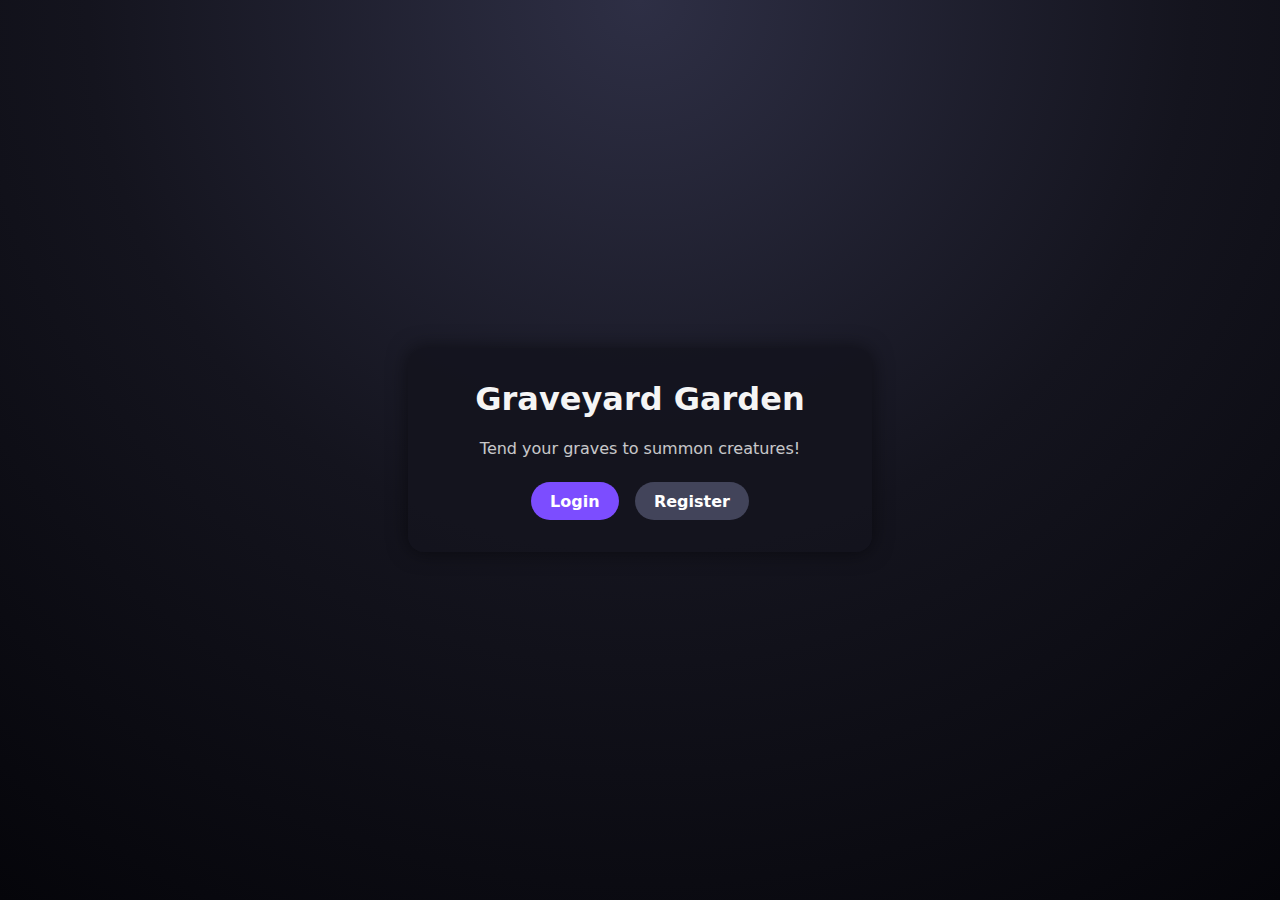
<file: src/main/resources/static/index.html>
<!DOCTYPE html>
<html lang="ca">
<head>
    <meta charset="UTF-8">
    <title>Cozy Graveyard Summoner</title>
    <link rel="stylesheet" href="css/styles.css">
</head>
<body class="bg-dark full-screen center-content">
<div class="card">
    <h1>Graveyard Garden</h1>
    <p class="subtitle">Tend your graves to summon creatures!</p>
    <div class="button-row">
        <a href="login.html" class="btn">Login</a>
        <a href="register.html" class="btn btn-secondary">Register</a>
    </div>
</div>
</body>
</html>
</file>
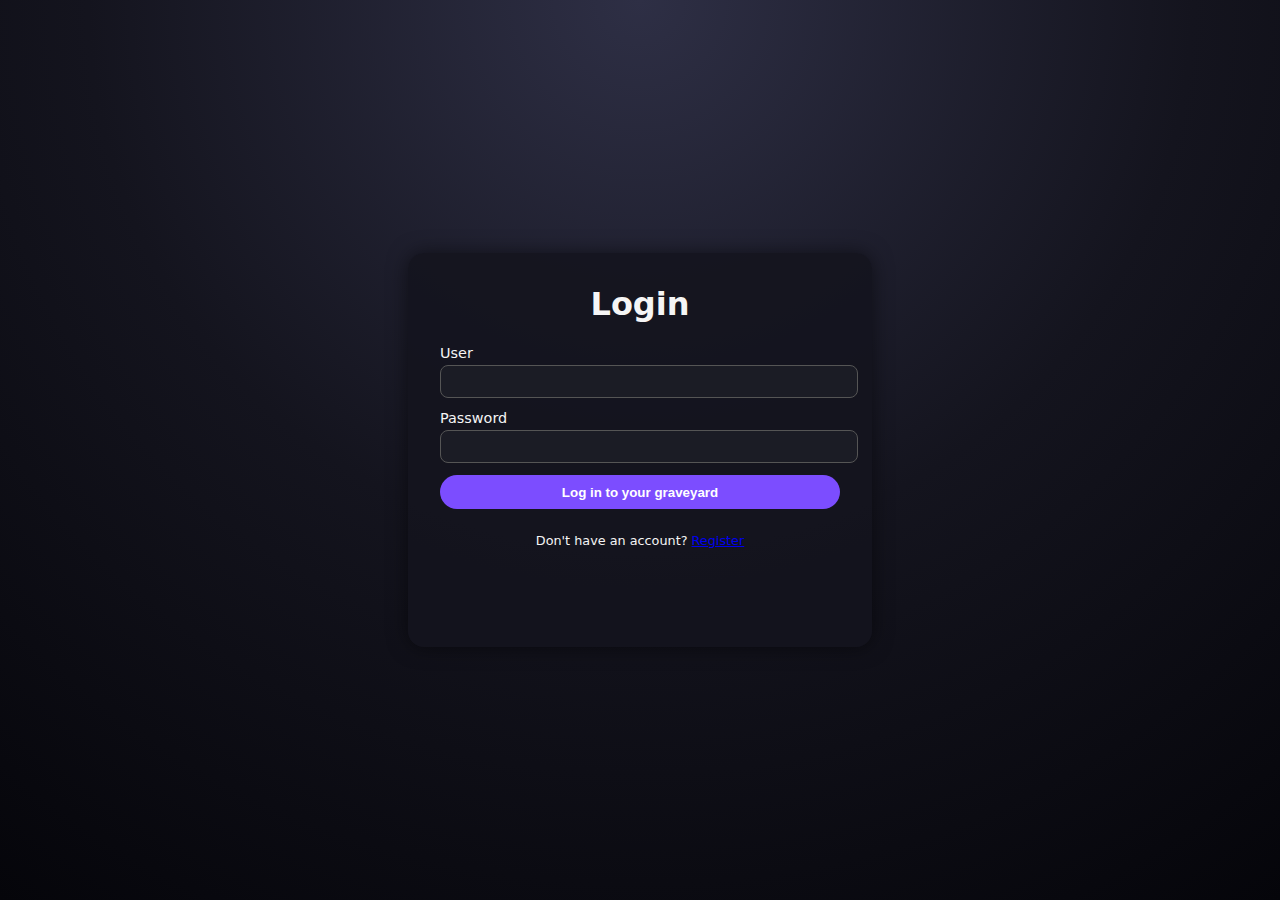
<file: src/main/resources/static/admin.html>
<!DOCTYPE html>
<html lang="ca">
<head>
    <meta charset="UTF-8">
    <title>Admin Panel - Graveyard Garden</title>

    <!-- Pixel retro font -->
    <link rel="stylesheet" href="https://fonts.googleapis.com/css2?family=Press+Start+2P&display=swap">

    <link rel="stylesheet" href="css/styles.css">
    <script defer src="js/api.js"></script>
    <script defer src="js/admin.js"></script>
</head>

<body class="bg-dark">

<header class="top-bar admin-top-bar">
    <div class="top-bar-left admin-title-wrapper">
        <span class="admin-chip">★</span>
        <h1 class="app-title admin-title">Admin Dashboard</h1>
    </div>

    <div class="top-bar-right">
        <button id="back-btn" class="btn-admin-back">
            <span class="back-arrow">↩</span>
            <span class="back-text">Back to garden</span>
        </button>
    </div>
</header>


<main class="admin-layout">

    <section class="admin-card">
        <h2 class="admin-title">Users Overview</h2>

        <div id="admin-users-container" class="admin-users"></div>

        <p id="admin-error" class="error-message"></p>
    </section>

</main>

<audio id="birds-1" class="admin-audio" src="assets/audio/owl-hoots.mp3" loop></audio>
<audio id="birds-2" class="admin-audio" src="assets/audio/night-ambiance.mp3" loop></audio>
<audio id="wind-soft" class="admin-audio" src="assets/audio/wind-gust.mp3" loop></audio>
<audio id="whispers" class="admin-audio" src="assets/audio/birds-flying.mp3" loop></audio>


</body>
</html>
</file>
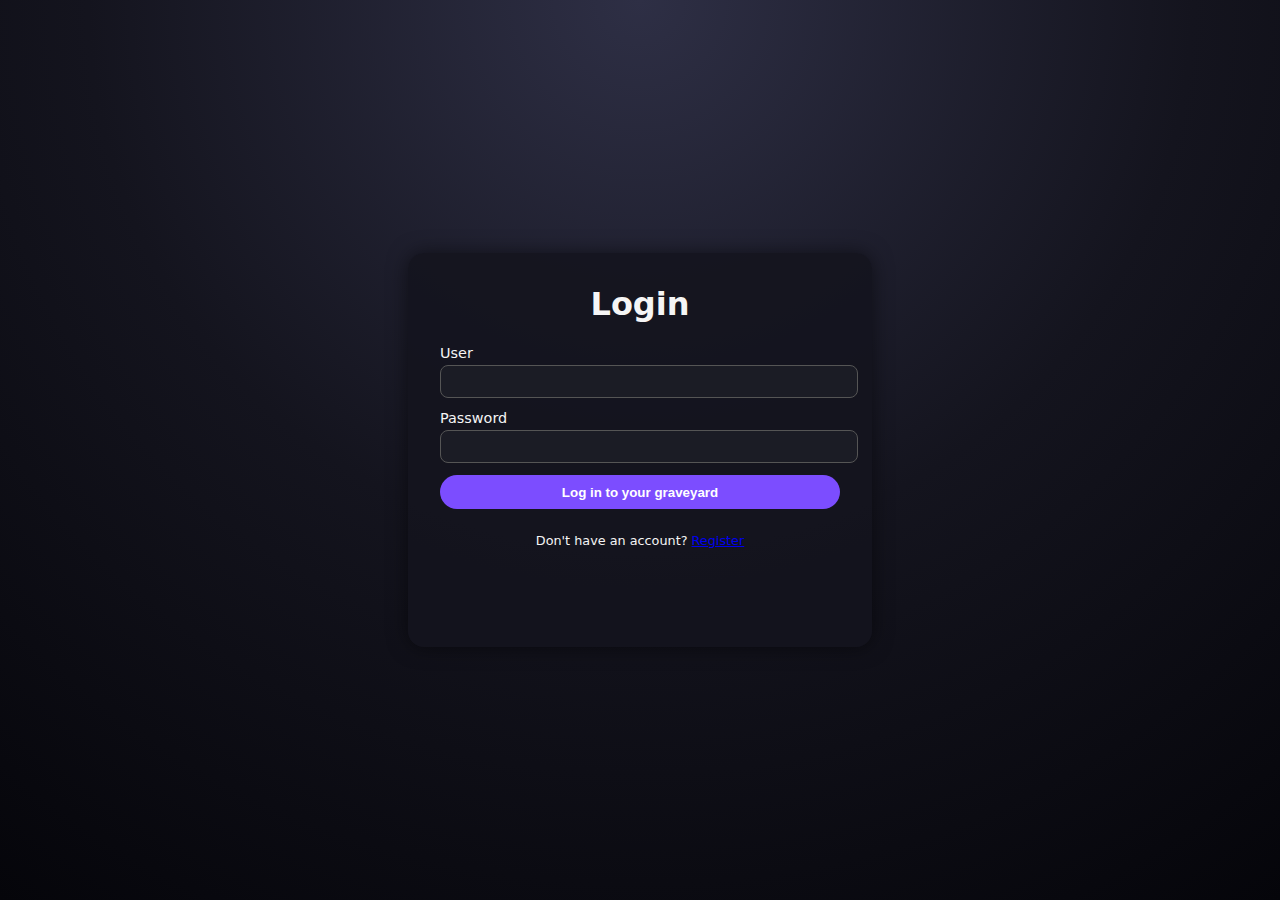
<file: src/main/resources/static/game.html>
<!DOCTYPE html>
<html lang="ca">
<head>
    <meta charset="UTF-8">
    <title>Graveyard Garden</title>
    <link rel="stylesheet" href="css/styles.css">

    <script defer src="js/api.js"></script>
    <script defer src="js/game.js"></script>
</head>
<body class="bg-dark">

<header class="top-bar">
    <div class="top-bar-left">
        <h1 class="app-title">Graveyard Garden</h1>
    </div>
    <div class="top-bar-right">
        <span id="username-label" class="user-label"></span>
        <button id="logout-btn" class="btn btn-small">Logout</button>
    </div>
</header>

<main class="game-layout">

    <!-- Cementerio -->
    <section class="graveyard">
        <div class="graveyard-grid" id="graveyard-container">
            <!-- Los 9 slots se generan vía JS -->
        </div>
    </section>

    <!-- Toolbar -->
    <section class="toolbar">
        <button class="tool-btn" data-tool="book" id="tool-book" title="Start ritual">
            📖<span class="tool-label">Summon</span>
        </button>
        <button class="tool-btn" data-tool="candle" id="tool-soul" title="Soul Scent">
            ✨<span class="tool-label">Soul +</span>
        </button>
        <button class="tool-btn" data-tool="dust" id="tool-dust" title="Arcane dust">
            🪄<span class="tool-label">Arcane +</span>
        </button>
        <button class="tool-btn" data-tool="skull" id="tool-shovel" title="Cancel ritual">
            ⛏️<span class="tool-label">Bury</span>
        </button>
    </section>

</main>

<!-- Modal: Create Summon -->
<div id="create-modal" class="modal hidden">
    <div class="modal-content">
        <h2>New ritual</h2>

        <form id="create-form" class="form">
            <label>
                Name (optional)
                <input type="text" name="name">
            </label>

            <label>
                Epitaph (optional)
                <input type="text" name="epitaph" placeholder="A quiet whisper in the dark...">
            </label>

            <!-- Hidden grave index -->
            <input type="hidden" name="graveIndex" id="create-grave-index">

            <p id="create-error" class="error-message"></p>

            <div class="modal-actions">
                <button type="submit" class="btn">Summon</button>
                <button type="button" class="btn btn-secondary" id="cancel-create">Cancel</button>
            </div>
        </form>
    </div>
</div>

<!-- Modal: Info -->
<div id="info-modal" class="modal hidden">
    <div class="modal-content">
        <h2>Summoning details</h2>

        <div id="info-body"></div>

        <div class="modal-actions">
            <button type="button" class="btn" id="info-close-btn">Close</button>
        </div>
    </div>
</div>

<!-- Modal: Delete Confirm -->
<div id="delete-modal" class="modal hidden">
    <div class="modal-content">
        <h2>Delete ritual?</h2>
        <p>Are you sure you want to bury this creature forever?</p>

        <div class="modal-actions">
            <button type="button" class="btn btn-danger" id="delete-confirm-btn">Delete</button>
            <button type="button" class="btn btn-secondary" id="delete-cancel-btn">Cancel</button>
        </div>
    </div>
</div>

<!-- Background overlay -->
<div id="modal-backdrop" class="modal-backdrop hidden"></div>

</body>
</html>
</file>
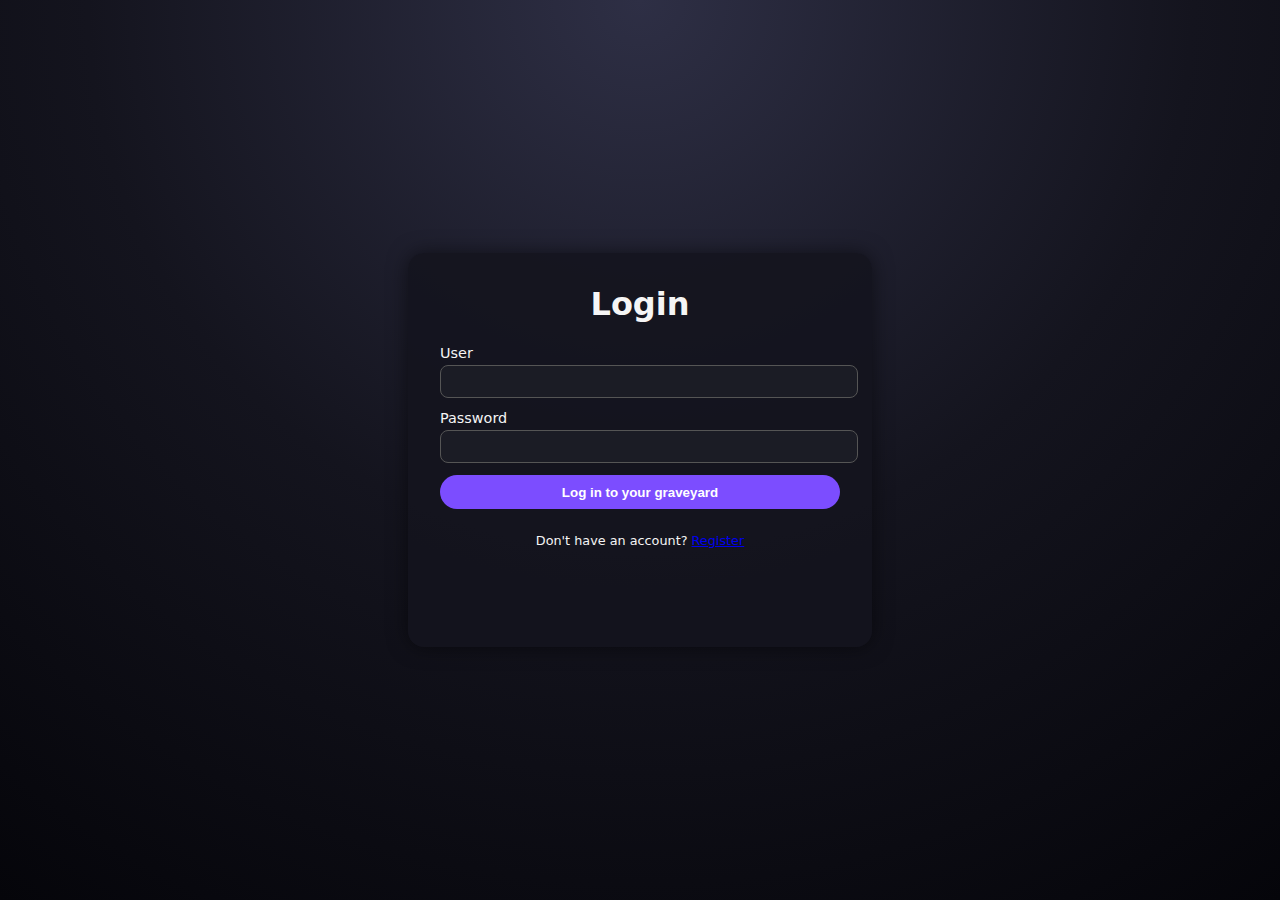
<file: src/main/resources/static/login.html>
<!DOCTYPE html>
<html lang="ca">
<head>
    <meta charset="UTF-8">
    <title>Login - Graveyard</title>
    <link rel="stylesheet" href="css/styles.css">
    <script defer src="js/api.js"></script>
    <script defer src="js/auth.js"></script>
</head>
<body class="bg-dark full-screen center-content">
<div class="card">
    <h1>Login</h1>
    <form id="login-form" class="form">
        <label>
            User
            <input type="text" name="username" required>
        </label>
        <label>
            Password
            <input type="password" name="password" required>
        </label>
        <button type="submit" class="btn">Log in to your graveyard</button>
        <p class="small-text">
            Don't have an account?
            <a href="register.html">Register</a>
        </p>
        <p id="login-error" class="error-message"></p>
    </form>
</div>
</body>
</html>
</file>
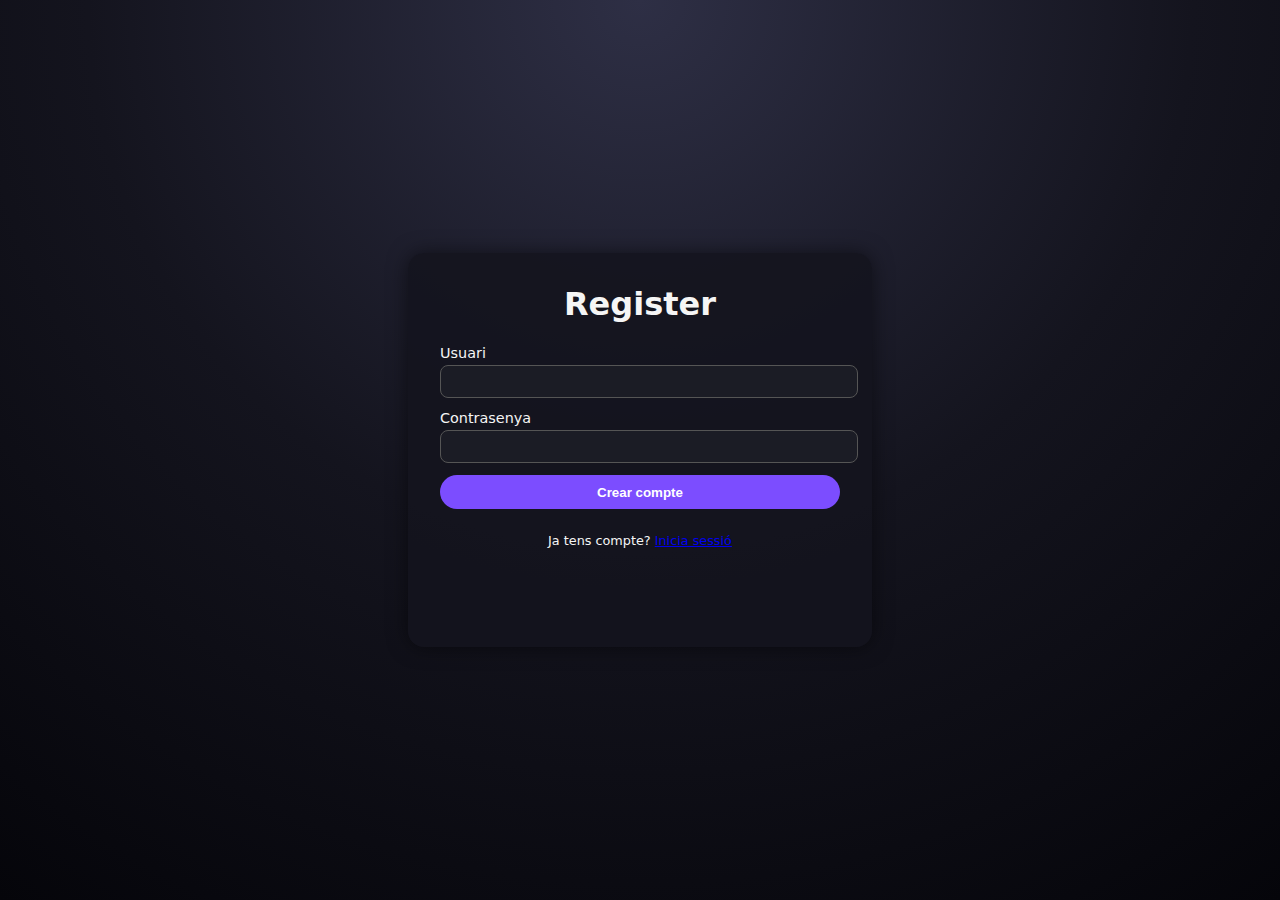
<file: src/main/resources/static/register.html>
<!DOCTYPE html>
<html lang="ca">
<head>
    <meta charset="UTF-8">
    <title>Register - Cozy Graveyard</title>
    <link rel="stylesheet" href="css/styles.css">
    <script defer src="js/api.js"></script>
    <script defer src="js/auth.js"></script>
</head>
<body class="bg-dark full-screen center-content">
<div class="card">
    <h1>Register</h1>
    <form id="register-form" class="form">
        <label>
            Usuari
            <input type="text" name="username" required>
        </label>
        <label>
            Contrasenya
            <input type="password" name="password" required>
        </label>
        <button type="submit" class="btn">Crear compte</button>
        <p class="small-text">
            Ja tens compte?
            <a href="login.html">Inicia sessió</a>
        </p>
        <p id="register-error" class="error-message"></p>
    </form>
</div>
</body>
</html>
</file>
<file: src/main/resources/static/css/styles.css>
/* Layout general */
body {
  margin: 0;
  font-family: system-ui, -apple-system, BlinkMacSystemFont, "Segoe UI", sans-serif;
  color: #f5f5f5;
}

.bg-dark {
  background: radial-gradient(circle at top, #2e2f45 0, #14141e 50%, #05050a 100%);
}

/* Centrat genèric */
.full-screen {
  min-height: 100vh;
}

.center-content {
  display: flex;
  align-items: center;
  justify-content: center;
}

/* Targetes */
.card {
  background: rgba(20, 20, 30, 0.9);
  padding: 2rem;
  border-radius: 1rem;
  box-shadow: 0 0 20px rgba(0, 0, 0, 0.5);
  max-width: 400px;
  width: 90%;
  text-align: center;
}

.card h1 {
  margin-top: 0;
}

.subtitle {
  opacity: 0.8;
  margin-bottom: 1.5rem;
}

/* Botons */
.button-row {
  display: flex;
  gap: 1rem;
  justify-content: center;
}

.btn {
  background: #7c4dff;
  color: #fff;
  border: none;
  padding: 0.6rem 1.2rem;
  border-radius: 999px;
  cursor: pointer;
  text-decoration: none;
  font-weight: 600;
  display: inline-flex;
  align-items: center;
  justify-content: center;
}

.btn:hover {
  filter: brightness(1.1);
}

.btn-secondary {
  background: #42445a;
}

.btn-small {
  padding: 0.3rem 0.8rem;
  font-size: 0.85rem;
}

/* Formularis */
.form {
  display: flex;
  flex-direction: column;
  gap: 0.75rem;
}

.form label {
  display: flex;
  flex-direction: column;
  align-items: flex-start;
  font-size: 0.9rem;
}

.form input,
.form select {
  width: 100%;
  margin-top: 0.25rem;
  padding: 0.5rem;
  border-radius: 0.5rem;
  border: 1px solid #555;
  background: #1b1c25;
  color: #f5f5f5;
}

.small-text {
  font-size: 0.8rem;
  margin-top: 0.75rem;
}

.error-message {
  color: #ff6b6b;
  font-size: 0.8rem;
  min-height: 1rem;
}

/* Top bar */
.top-bar {
  display: flex;
  justify-content: space-between;
  align-items: center;
  padding: 0.75rem 1rem;
  background: rgba(5, 5, 15, 0.9);
  border-bottom: 1px solid rgba(255, 255, 255, 0.05);
}

.app-title {
  font-size: 1.1rem;
  margin: 0;
}

.user-label {
  margin-right: 0.5rem;
  font-size: 0.9rem;
  opacity: 0.8;
}

/* Layout del joc */
.game-layout {
  display: flex;
  flex-direction: column;
  min-height: calc(100vh - 48px);
}

.graveyard {
  flex: 1;
  display: flex;
  align-items: center;
  justify-content: center;
  padding: 1rem;
  background: radial-gradient(circle at top, #2e2f45 0, #14141e 50%, #05050a 100%);
}

/* Aquí pots posar una imatge de fons real del cementiri */
.graveyard-grid {
  display: grid;
  grid-template-columns: repeat(3, 90px);
  grid-template-rows: repeat(3, 90px);
  gap: 1.5rem;
}

/* Cada tomba (slot) */
.grave-slot {
  width: 90px;
  height: 90px;
  border-radius: 12px;
  background: url('../assets/graves/grave.png') center/contain no-repeat;
  background-repeat: no-repeat;
  background-size: contain;
  border: 1px solid rgba(255, 255, 255, 0.06);
  display: flex;
  align-items: center;
  justify-content: center;
  cursor: pointer;
  position: relative;
  transition: transform 0.1s ease, box-shadow 0.1s ease, border-color 0.1s ease;
}

.grave-slot.stage-1 {
  background-image: url('../assets/graves/grave-stage-1.png');
}

.grave-slot.stage-2 {
  background-image: url('../assets/graves/grave-stage-2.png');
}

.grave-slot:hover {
  transform: translateY(-2px);
  box-shadow: 0 8px 20px rgba(0, 0, 0, 0.6);
  border-color: #7c4dff;
}

.grave-slot .emoji {
  font-size: 2rem;
}

.grave-label {
  position: absolute;
  bottom: 4px;
  right: 6px;
  font-size: 0.7rem;
  opacity: 0.7;
}

/* Barra d'eines */
.toolbar {
  display: flex;
  justify-content: center;
  align-items: center;
  gap: 1rem;
  padding: 0.75rem;
  background: rgba(5, 5, 15, 0.95);
  border-top: 1px solid rgba(255, 255, 255, 0.05);
}

.tool-btn {
  background: rgba(30, 30, 45, 0.9);
  border-radius: 999px;
  padding: 0.4rem 0.8rem;
  border: 1px solid transparent;
  cursor: pointer;
  display: inline-flex;
  align-items: center;
  gap: 0.35rem;
  font-size: 1.1rem;
}

.tool-label {
  font-size: 0.8rem;
}

.tool-btn.active {
  border-color: #7c4dff;
  box-shadow: 0 0 12px rgba(124, 77, 255, 0.6);
}

.users-table {
  width: 100%;
  border-collapse: collapse;
  margin-top: 1rem;
}

.users-table th,
.users-table td {
  padding: 0.5rem 0.75rem;
  border-bottom: 1px solid rgba(255, 255, 255, 0.1);
  text-align: left;
}

/* Modals */
.modal {
  position: fixed;
  inset: 0;
  display: flex;
  align-items: center;
  justify-content: center;
  z-index: 20;
}

.modal.hidden {
  display: none;
}

.modal-content {
  background: rgba(15, 15, 25, 0.95);
  padding: 1.5rem;
  border-radius: 1rem;
  box-shadow: 0 0 20px rgba(0,0,0,0.7);
  max-width: 400px;
  width: 90%;
}

.modal-actions {
  display: flex;
  justify-content: flex-end;
  gap: 0.75rem;
  margin-top: 1rem;
}

.modal-backdrop {
  position: fixed;
  inset: 0;
  background: rgba(0,0,0,0.6);
  z-index: 10;
}

.modal-backdrop.hidden {
  display: none;
}

.user-panel {
  padding: 1rem;
  display: flex;
  justify-content: center;
  background: rgba(5, 5, 15, 0.9);
  border-top: 1px solid rgba(255, 255, 255, 0.05);
}

.user-card {
  background: rgba(20, 20, 30, 0.8);
  padding: 1rem 1.25rem;
  border-radius: 12px;
  width: 100%;
  max-width: 420px;
  box-shadow: 0 0 14px rgba(0, 0, 0, 0.4);
}

/* ──────────────────────────────────────────────
   Estat 3 — la criatura ja comença a sortir
   Imatges personalitzades segons creatureType
   ────────────────────────────────────────────── */

.grave-slot.creature-ghost {
  background-image: url('../assets/graves/ghost-summon.png');
}

.grave-slot.creature-zombie {
  background-image: url('../assets/graves/zombie-summon.png');
}

.grave-slot.creature-skeleton {
  background-image: url('../assets/graves/skeleton-summon.png');
}
</file>
